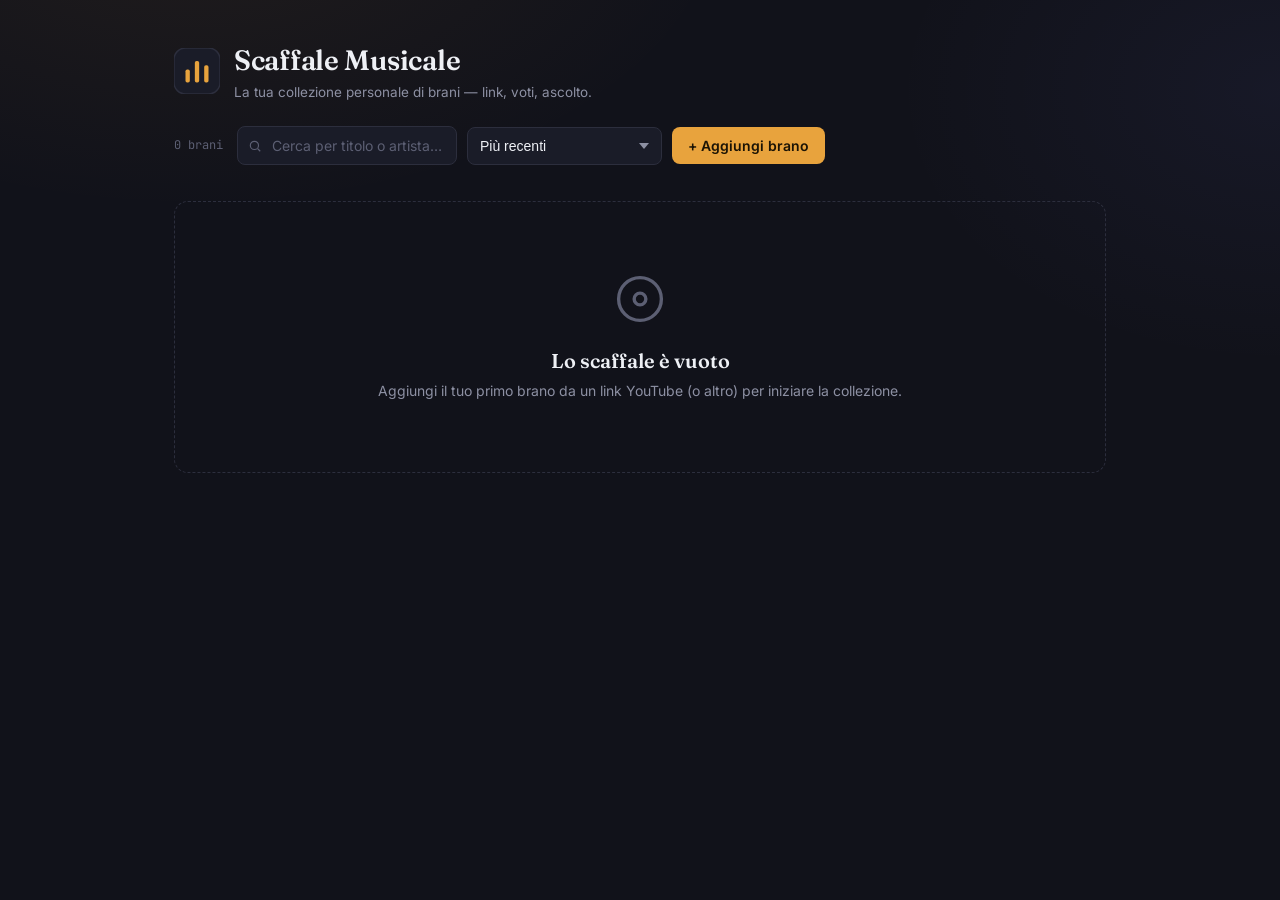
<file: scaffale-musicale.html>
<!DOCTYPE html>
<html lang="it">
<head>
<meta charset="UTF-8">
<meta name="viewport" content="width=device-width, initial-scale=1.0">
<title>Scaffale Musicale — la tua collezione di brani</title>
<link rel="icon" href="data:image/svg+xml,%3Csvg xmlns='http://www.w3.org/2000/svg' viewBox='0 0 32 32'%3E%3Crect width='32' height='32' rx='7' fill='%2311121a'/%3E%3Cg fill='%23e8a33d'%3E%3Crect x='8' y='15' width='3' height='9' rx='1.2'/%3E%3Crect x='14.5' y='9' width='3' height='15' rx='1.2'/%3E%3Crect x='21' y='12' width='3' height='12' rx='1.2'/%3E%3C/g%3E%3C/svg%3E">
<link rel="preconnect" href="https://fonts.googleapis.com">
<link rel="preconnect" href="https://fonts.gstatic.com" crossorigin>
<link href="https://fonts.googleapis.com/css2?family=Fraunces:opsz,wght@9..144,400;9..144,600;9..144,700&family=Inter:wght@400;500;600;700&family=JetBrains+Mono:wght@400;500&display=swap" rel="stylesheet">
<style>
  :root{
    --bg:#11121a;
    --bg-elevated:#1a1c28;
    --bg-elevated-hover:#21232f;
    --border:#2c2e3d;
    --border-soft:#22232f;
    --text:#eef0f5;
    --text-muted:#8d90a3;
    --text-faint:#5c5f73;
    --accent:#e8a33d;
    --accent-dim:#a9762d;
    --accent-soft:rgba(232,163,61,0.14);
    --accent2:#7c83fd;
    --danger:#e2566b;
    --danger-soft:rgba(226,86,107,0.14);
    --font-display:'Fraunces', Georgia, serif;
    --font-body:'Inter', system-ui, -apple-system, sans-serif;
    --font-mono:'JetBrains Mono', 'SF Mono', Consolas, monospace;
    --radius:14px;
    --radius-sm:8px;
  }

  *{ box-sizing:border-box; }
  html,body{ margin:0; padding:0; }
  body{
    background:
      radial-gradient(ellipse 900px 500px at 15% -10%, rgba(232,163,61,0.07), transparent 60%),
      radial-gradient(ellipse 700px 500px at 100% 10%, rgba(124,131,253,0.06), transparent 55%),
      var(--bg);
    color:var(--text);
    font-family:var(--font-body);
    min-height:100vh;
    line-height:1.45;
  }

  a{ color:var(--accent2); }
  button{ font-family:inherit; cursor:pointer; }
  input{ font-family:inherit; }
  :focus-visible{ outline:2px solid var(--accent2); outline-offset:2px; border-radius:6px; }

  .app{
    max-width:980px;
    margin:0 auto;
    padding:40px 24px 80px;
  }

  /* ---------- Header ---------- */
  .topbar{
    display:flex;
    flex-wrap:wrap;
    gap:24px;
    justify-content:space-between;
    align-items:flex-start;
    margin-bottom:36px;
  }
  .brand{ display:flex; gap:14px; align-items:center; }
  .brand-mark{ width:46px; height:46px; flex:none; }
  .brand h1{
    font-family:var(--font-display);
    font-size:28px;
    font-weight:600;
    letter-spacing:-0.01em;
    margin:0;
  }
  .brand .tagline{
    margin:2px 0 0;
    font-size:13.5px;
    color:var(--text-muted);
  }

  .controls{
    display:flex;
    flex-wrap:wrap;
    gap:10px;
    align-items:center;
  }
  .track-count{
    font-family:var(--font-mono);
    font-size:12px;
    color:var(--text-faint);
    white-space:nowrap;
    padding-right:4px;
  }
  .search-wrap{ position:relative; }
  .search-wrap input{
    width:220px;
    background:var(--bg-elevated);
    border:1px solid var(--border);
    color:var(--text);
    padding:10px 12px 10px 34px;
    border-radius:var(--radius-sm);
    font-size:14px;
  }
  .search-wrap input::placeholder{ color:var(--text-faint); }
  .search-wrap svg{
    position:absolute; left:11px; top:50%; transform:translateY(-50%);
    width:14px; height:14px; color:var(--text-faint); pointer-events:none;
  }
  select#sortSelect{
    background:var(--bg-elevated);
    border:1px solid var(--border);
    color:var(--text);
    padding:10px 12px;
    border-radius:var(--radius-sm);
    font-size:14px;
    appearance:none;
    background-image:url("data:image/svg+xml,%3Csvg xmlns='http://www.w3.org/2000/svg' width='10' height='6'%3E%3Cpath d='M0 0l5 6 5-6z' fill='%238d90a3'/%3E%3C/svg%3E");
    background-repeat:no-repeat;
    background-position:right 12px center;
    padding-right:30px;
  }

  .btn-primary{
    background:var(--accent);
    color:#1a1305;
    border:none;
    font-weight:600;
    font-size:14px;
    padding:10px 16px;
    border-radius:var(--radius-sm);
    transition:background .15s ease, transform .1s ease;
  }
  .btn-primary:hover{ background:#f0b258; }
  .btn-primary:active{ transform:scale(0.97); }

  .btn-ghost{
    background:transparent;
    color:var(--text-muted);
    border:1px solid var(--border);
    font-size:14px;
    padding:10px 16px;
    border-radius:var(--radius-sm);
  }
  .btn-ghost:hover{ color:var(--text); border-color:var(--text-faint); }

  .btn-secondary{
    background:var(--bg-elevated-hover);
    color:var(--text);
    border:1px solid var(--border);
    font-size:13px;
    padding:9px 13px;
    border-radius:var(--radius-sm);
    white-space:nowrap;
  }
  .btn-secondary:hover{ border-color:var(--accent2); }

  /* ---------- Empty state ---------- */
  .empty-state{
    text-align:center;
    padding:70px 20px;
    color:var(--text-muted);
    border:1px dashed var(--border);
    border-radius:var(--radius);
  }
  .empty-state svg{ width:54px; height:54px; color:var(--text-faint); margin-bottom:14px; }
  .empty-state h2{
    font-family:var(--font-display);
    font-size:20px;
    color:var(--text);
    margin:0 0 6px;
    font-weight:600;
  }
  .empty-state p{ margin:0; font-size:14px; }

  .no-results{
    text-align:center;
    padding:40px 20px;
    color:var(--text-faint);
    font-size:14px;
  }

  /* ---------- Track list ---------- */
  .track-list{ display:flex; flex-direction:column; gap:10px; }

  .track{
    background:var(--bg-elevated);
    border:1px solid var(--border-soft);
    border-radius:var(--radius);
    padding:14px 16px;
    display:grid;
    grid-template-columns:36px 64px 1fr auto auto;
    gap:16px;
    align-items:center;
    transition:border-color .15s ease, background .15s ease;
  }
  .track:hover{ border-color:var(--border); background:var(--bg-elevated-hover); }
  .track.is-expanded{ border-color:var(--accent-dim); }

  .track-index{
    font-family:var(--font-mono);
    font-size:12px;
    color:var(--text-faint);
    text-align:center;
  }

  .track-thumb{
    width:64px; height:64px;
    border-radius:10px;
    overflow:hidden;
    background:linear-gradient(135deg, #20222f, #181a24);
    display:flex; align-items:center; justify-content:center;
    flex:none;
  }
  .track-thumb img{ width:100%; height:100%; object-fit:cover; display:block; }
  .track-thumb svg{ width:22px; height:22px; color:var(--text-faint); }

  .track-info{ min-width:0; }
  .track-title{
    font-family:var(--font-display);
    font-size:17px;
    font-weight:600;
    margin:0;
    white-space:nowrap;
    overflow:hidden;
    text-overflow:ellipsis;
  }
  .track-meta{
    margin:3px 0 0;
    font-size:12.5px;
    color:var(--text-muted);
    white-space:nowrap;
    overflow:hidden;
    text-overflow:ellipsis;
  }
  .track-meta .dot{ margin:0 6px; color:var(--text-faint); }
  .track-meta .date{ font-family:var(--font-mono); color:var(--text-faint); }

  /* now-playing mini equalizer */
  .now-playing{ display:inline-flex; align-items:flex-end; gap:2px; height:11px; margin-right:6px; vertical-align:middle; }
  .now-playing span{ width:2.5px; background:var(--accent); border-radius:1px; animation:eqPulse 0.9s ease-in-out infinite; }
  .now-playing span:nth-child(1){ height:40%; animation-delay:0s; }
  .now-playing span:nth-child(2){ height:100%; animation-delay:.2s; }
  .now-playing span:nth-child(3){ height:65%; animation-delay:.4s; }
  @keyframes eqPulse{ 0%,100%{ transform:scaleY(0.4); } 50%{ transform:scaleY(1); } }
  @media (prefers-reduced-motion: reduce){
    .now-playing span{ animation:none; height:70% !important; }
  }

  /* rating bars */
  .rating{ display:flex; align-items:flex-end; gap:3px; height:22px; padding:0 4px; }
  .rating .bar{
    width:5px; height:var(--h);
    background:var(--border);
    border:none; border-radius:2px;
    padding:0; transition:background .1s ease;
  }
  .rating .bar.filled{ background:var(--accent); }
  .rating .bar.preview{ background:var(--accent2); }
  .rating .reset-rating{
    background:none; border:none; color:var(--text-faint);
    font-size:13px; padding:0 0 0 4px; line-height:1; visibility:hidden;
  }
  .rating .reset-rating.visible{ visibility:visible; }
  .rating .reset-rating:hover{ color:var(--danger); }

  .track-actions{ display:flex; align-items:center; gap:4px; }
  .icon-btn{
    width:34px; height:34px;
    display:flex; align-items:center; justify-content:center;
    background:transparent; border:1px solid transparent; border-radius:9px;
    color:var(--text-muted);
  }
  .icon-btn svg{ width:16px; height:16px; }
  .icon-btn:hover{ background:var(--bg-elevated-hover); color:var(--text); border-color:var(--border); }
  .icon-btn.play-btn{ color:var(--accent); }
  .icon-btn.play-btn:hover{ background:var(--accent-soft); border-color:var(--accent-dim); }
  .icon-btn.delete-btn:hover{ color:var(--danger); background:var(--danger-soft); border-color:var(--danger); }

  .confirm-delete{ display:flex; align-items:center; gap:6px; font-size:12.5px; color:var(--text-muted); }
  .confirm-delete button{ background:none; border:none; font-size:12.5px; font-weight:600; padding:4px 6px; border-radius:6px; }
  .confirm-delete .yes{ color:var(--danger); }
  .confirm-delete .yes:hover{ background:var(--danger-soft); }
  .confirm-delete .no{ color:var(--text-muted); }
  .confirm-delete .no:hover{ background:var(--bg-elevated-hover); }

  .track-player{
    grid-column:1 / -1;
    margin-top:12px;
    border-top:1px solid var(--border-soft);
    padding-top:12px;
  }
  .track-player iframe{
    width:100%; aspect-ratio:16/9; border:none; border-radius:10px; display:block;
  }
  .track-player audio, .track-player video{ width:100%; display:block; border-radius:10px; }
  .track-player video{ max-height:420px; background:#000; }

  /* ---------- Modal ---------- */
  .modal-overlay{
    position:fixed; inset:0; background:rgba(10,11,16,0.7);
    display:flex; align-items:center; justify-content:center;
    padding:20px; z-index:50;
  }
  .modal-overlay[hidden]{ display:none; }
  .modal{
    background:var(--bg-elevated);
    border:1px solid var(--border);
    border-radius:var(--radius);
    width:100%; max-width:440px;
    padding:26px;
  }
  .modal h2{
    font-family:var(--font-display);
    font-size:21px; font-weight:600; margin:0 0 18px;
  }
  .field{ margin-bottom:16px; }
  .field label{
    display:block; font-size:12.5px; color:var(--text-muted);
    margin-bottom:6px; font-weight:500;
  }
  .field-row{ display:flex; gap:8px; }
  .field-row input{ flex:1; }
  .field input{
    width:100%;
    background:var(--bg); border:1px solid var(--border); color:var(--text);
    padding:10px 12px; border-radius:var(--radius-sm); font-size:14px;
  }
  .field input:focus{ border-color:var(--accent2); }
  .meta-status{
    font-size:12.5px; color:var(--text-faint);
    margin:-6px 0 16px; min-height:16px;
  }
  .meta-status.ok{ color:var(--accent); }
  .meta-status.err{ color:var(--danger); }
  .modal-actions{ display:flex; justify-content:flex-end; gap:10px; margin-top:6px; }

  /* ---------- Responsive ---------- */
  @media (max-width:640px){
    .track{
      grid-template-columns:44px 1fr auto;
      grid-template-areas:
        "thumb info actions"
        "rating rating rating";
      row-gap:10px;
    }
    .track-index{ display:none; }
    .track-thumb{ grid-area:thumb; width:44px; height:44px; }
    .track-info{ grid-area:info; }
    .track-actions{ grid-area:actions; }
    .rating{ grid-area:rating; justify-self:start; }
    .topbar{ flex-direction:column; }
    .controls{ width:100%; }
    .search-wrap, .search-wrap input{ width:100%; }
    .controls > *{ flex:1 1 auto; }
  }
</style>
</head>
<body>

<div class="app">

  <header class="topbar">
    <div class="brand">
      <svg class="brand-mark" viewBox="0 0 32 32" fill="none" xmlns="http://www.w3.org/2000/svg">
        <rect width="32" height="32" rx="8" fill="#1a1c28" stroke="#2c2e3d"/>
        <rect x="8" y="15" width="3" height="9" rx="1.2" fill="#e8a33d"/>
        <rect x="14.5" y="9" width="3" height="15" rx="1.2" fill="#e8a33d"/>
        <rect x="21" y="12" width="3" height="12" rx="1.2" fill="#e8a33d"/>
      </svg>
      <div>
        <h1>Scaffale Musicale</h1>
        <p class="tagline">La tua collezione personale di brani — link, voti, ascolto.</p>
      </div>
    </div>
    <div class="controls">
      <span class="track-count" id="trackCount">0 brani</span>
      <div class="search-wrap">
        <svg viewBox="0 0 24 24" fill="none" stroke="currentColor" stroke-width="2"><circle cx="11" cy="11" r="7"/><path d="M21 21l-4.3-4.3"/></svg>
        <input type="text" id="searchInput" placeholder="Cerca per titolo o artista…" autocomplete="off">
      </div>
      <select id="sortSelect">
        <option value="date-desc">Più recenti</option>
        <option value="date-asc">Meno recenti</option>
        <option value="title-asc">Titolo (A→Z)</option>
        <option value="title-desc">Titolo (Z→A)</option>
        <option value="rating-desc">Punteggio (alto→basso)</option>
        <option value="rating-asc">Punteggio (basso→alto)</option>
      </select>
      <button class="btn-primary" id="addBtn">+ Aggiungi brano</button>
    </div>
  </header>

  <div class="empty-state" id="emptyState" hidden>
    <svg viewBox="0 0 24 24" fill="none" stroke="currentColor" stroke-width="1.5"><circle cx="12" cy="12" r="9.5"/><circle cx="12" cy="12" r="2.6"/></svg>
    <h2>Lo scaffale è vuoto</h2>
    <p>Aggiungi il tuo primo brano da un link YouTube (o altro) per iniziare la collezione.</p>
  </div>

  <div class="no-results" id="noResults" hidden>Nessun brano corrisponde alla ricerca.</div>

  <main class="track-list" id="trackList"></main>

</div>

<!-- Modal: aggiungi / modifica -->
<div class="modal-overlay" id="modalOverlay" hidden>
  <div class="modal">
    <h2 id="modalTitle">Aggiungi brano</h2>

    <div class="field">
      <label for="inputUrl">Link del brano (YouTube o altro)</label>
      <div class="field-row">
        <input type="url" id="inputUrl" placeholder="https://www.youtube.com/watch?v=…" required>
        <button class="btn-secondary" id="detectBtn" type="button">Rileva info</button>
      </div>
      <div class="meta-status" id="metaStatus"></div>
    </div>

    <div class="field">
      <label for="inputTitle">Titolo</label>
      <input type="text" id="inputTitle" placeholder="Titolo del brano" required>
    </div>

    <div class="field">
      <label for="inputArtist">Artista <span style="color:var(--text-faint);">(opzionale)</span></label>
      <input type="text" id="inputArtist" placeholder="Nome dell'artista">
    </div>

    <div class="modal-actions">
      <button class="btn-ghost" id="cancelBtn" type="button">Annulla</button>
      <button class="btn-primary" id="saveBtn" type="button">Salva</button>
    </div>
  </div>
</div>

<script>
(function(){
  "use strict";

  const STORAGE_KEY = "scaffaleMusicale.tracks.v1";

  /* ---------- Icone SVG ---------- */
  const ICONS = {
    play:`<svg viewBox="0 0 24 24" fill="currentColor"><path d="M7 5.5v13a1 1 0 0 0 1.52.85l11-6.5a1 1 0 0 0 0-1.7l-11-6.5A1 1 0 0 0 7 5.5z"/></svg>`,
    stop:`<svg viewBox="0 0 24 24" fill="currentColor"><rect x="6" y="6" width="12" height="12" rx="2"/></svg>`,
    pencil:`<svg viewBox="0 0 24 24" fill="none" stroke="currentColor" stroke-width="1.8" stroke-linecap="round" stroke-linejoin="round"><path d="M12 20h9"/><path d="M16.5 3.5a2.1 2.1 0 0 1 3 3L7 19l-4 1 1-4Z"/></svg>`,
    trash:`<svg viewBox="0 0 24 24" fill="none" stroke="currentColor" stroke-width="1.8" stroke-linecap="round" stroke-linejoin="round"><path d="M3 6h18"/><path d="M8 6V4a2 2 0 0 1 2-2h4a2 2 0 0 1 2 2v2"/><path d="M19 6l-1 14a2 2 0 0 1-2 2H8a2 2 0 0 1-2-2L5 6"/></svg>`,
    external:`<svg viewBox="0 0 24 24" fill="none" stroke="currentColor" stroke-width="1.8" stroke-linecap="round" stroke-linejoin="round"><path d="M18 13v6a2 2 0 0 1-2 2H5a2 2 0 0 1-2-2V8a2 2 0 0 1 2-2h6"/><path d="M15 3h6v6"/><path d="M10 14 21 3"/></svg>`,
    note:`<svg viewBox="0 0 24 24" fill="none" stroke="currentColor" stroke-width="1.6"><path d="M9 18V5l12-2v13"/><circle cx="6" cy="18" r="3"/><circle cx="18" cy="16" r="3"/></svg>`
  };

  /* ---------- Stato ---------- */
  let tracks = loadTracks();
  let expandedId = null;
  let pendingDeleteId = null;
  let metaCache = { videoId:null, thumbnail:null }; // dati rilevati nel modale corrente
  let editingId = null;

  /* ---------- Persistenza ---------- */
  function loadTracks(){
    try{
      const raw = localStorage.getItem(STORAGE_KEY);
      return raw ? JSON.parse(raw) : [];
    }catch(e){ return []; }
  }
  function saveTracks(){
    try{ localStorage.setItem(STORAGE_KEY, JSON.stringify(tracks)); }
    catch(e){ console.error("Salvataggio non riuscito", e); }
  }

  /* ---------- Utility ---------- */
  function escapeHtml(str){
    return String(str || "").replace(/[&<>"']/g, c => ({
      "&":"&amp;","<":"&lt;",">":"&gt;",'"':"&quot;","'":"&#39;"
    }[c]));
  }

  function extractYouTubeId(url){
    try{
      const u = new URL(url);
      const host = u.hostname.replace(/^www\./,"");
      if(host === "youtu.be") return u.pathname.slice(1).split("/")[0] || null;
      if(host === "youtube.com" || host === "m.youtube.com"){
        if(u.pathname === "/watch") return u.searchParams.get("v");
        const parts = u.pathname.split("/").filter(Boolean);
        if(parts[0] === "embed" || parts[0] === "shorts" || parts[0] === "live") return parts[1] || null;
      }
    }catch(e){}
    return null;
  }

  function detectOtherType(url){
    try{
      const path = new URL(url).pathname.toLowerCase();
      if(/\.(mp3|wav|ogg|m4a|flac|aac)$/.test(path)) return "audio";
      if(/\.(mp4|webm|mov|m4v)$/.test(path)) return "video";
    }catch(e){}
    return "link";
  }

  async function fetchYouTubeMeta(url){
    const res = await fetch(`https://www.youtube.com/oembed?url=${encodeURIComponent(url)}&format=json`);
    if(!res.ok) throw new Error("oEmbed fallito");
    return res.json();
  }

  function formatDate(iso){
    const d = new Date(iso);
    return d.toLocaleDateString("it-IT", { day:"2-digit", month:"2-digit", year:"numeric" });
  }

  /* ---------- Rendering lista ---------- */
  const listEl = document.getElementById("trackList");
  const emptyEl = document.getElementById("emptyState");
  const noResultsEl = document.getElementById("noResults");
  const countEl = document.getElementById("trackCount");

  function getVisibleTracks(){
    const q = document.getElementById("searchInput").value.trim().toLowerCase();
    const sort = document.getElementById("sortSelect").value;

    let list = tracks.slice();

    if(q){
      list = list.filter(t =>
        t.title.toLowerCase().includes(q) ||
        (t.artist || "").toLowerCase().includes(q)
      );
    }

    list.sort((a,b) => {
      switch(sort){
        case "title-asc": return a.title.localeCompare(b.title, "it", {sensitivity:"base"});
        case "title-desc": return b.title.localeCompare(a.title, "it", {sensitivity:"base"});
        case "rating-desc": return (b.rating - a.rating) || (b.addedAt - a.addedAt);
        case "rating-asc": return (a.rating - b.rating) || (b.addedAt - a.addedAt);
        case "date-asc": return a.addedAt - b.addedAt;
        default: return b.addedAt - a.addedAt; // date-desc
      }
    });

    return list;
  }

  function render(){
    countEl.textContent = tracks.length === 1 ? "1 brano" : tracks.length + " brani";

    if(tracks.length === 0){
      emptyEl.hidden = false;
      noResultsEl.hidden = true;
      listEl.innerHTML = "";
      return;
    }
    emptyEl.hidden = true;

    const visible = getVisibleTracks();
    noResultsEl.hidden = visible.length !== 0;
    listEl.innerHTML = visible.map((t, i) => renderTrack(t, i+1)).join("");
  }

  function renderTrack(t, index){
    const isExpanded = expandedId === t.id;
    const thumb = t.thumbnail
      ? `<img src="${escapeHtml(t.thumbnail)}" alt="" loading="lazy">`
      : ICONS.note;

    const metaParts = [];
    if(t.artist) metaParts.push(escapeHtml(t.artist));
    metaParts.push(`<span class="date">${formatDate(t.addedAt)}</span>`);
    const metaHtml = metaParts.join('<span class="dot">·</span>');

    const nowPlaying = isExpanded
      ? `<span class="now-playing"><span></span><span></span><span></span></span>`
      : "";

    const playIcon = (t.type === "youtube" || t.kind === "audio" || t.kind === "video")
      ? (isExpanded ? ICONS.stop : ICONS.play)
      : ICONS.external;
    const playTitle = (t.type === "youtube" || t.kind === "audio" || t.kind === "video")
      ? (isExpanded ? "Interrompi" : "Ascolta")
      : "Apri il link";

    const deleteControls = pendingDeleteId === t.id
      ? `<div class="confirm-delete">
           <span>Eliminare?</span>
           <button class="yes" data-action="confirm-delete" data-id="${t.id}">Sì</button>
           <button class="no" data-action="cancel-delete">No</button>
         </div>`
      : `<button class="icon-btn play-btn" data-action="play" data-id="${t.id}" title="${playTitle}">${playIcon}</button>
         <button class="icon-btn" data-action="edit" data-id="${t.id}" title="Modifica">${ICONS.pencil}</button>
         <button class="icon-btn delete-btn" data-action="delete" data-id="${t.id}" title="Elimina">${ICONS.trash}</button>`;

    const ratingBars = [1,2,3,4,5].map(n => {
      const heights = {1:"30%",2:"45%",3:"60%",4:"80%",5:"100%"};
      const filled = n <= t.rating ? "filled" : "";
      return `<button class="bar ${filled}" style="--h:${heights[n]}" data-action="rate" data-id="${t.id}" data-value="${n}" title="Vota ${n}/5"></button>`;
    }).join("");

    let playerHtml = "";
    if(isExpanded){
      if(t.type === "youtube"){
        playerHtml = `<div class="track-player"><iframe src="https://www.youtube.com/embed/${t.videoId}?autoplay=1" allow="autoplay; encrypted-media" allowfullscreen></iframe></div>`;
      }else if(t.kind === "audio"){
        playerHtml = `<div class="track-player"><audio src="${escapeHtml(t.url)}" controls autoplay></audio></div>`;
      }else if(t.kind === "video"){
        playerHtml = `<div class="track-player"><video src="${escapeHtml(t.url)}" controls autoplay></video></div>`;
      }
    }

    return `
      <article class="track ${isExpanded ? "is-expanded" : ""}" data-id="${t.id}">
        <div class="track-index">${String(index).padStart(3,"0")}</div>
        <div class="track-thumb">${thumb}</div>
        <div class="track-info">
          <h3 class="track-title">${nowPlaying}${escapeHtml(t.title)}</h3>
          <p class="track-meta">${metaHtml}</p>
        </div>
        <div class="rating">
          ${ratingBars}
          <button class="reset-rating ${t.rating > 0 ? "visible" : ""}" data-action="reset-rating" data-id="${t.id}" title="Azzera valutazione">×</button>
        </div>
        <div class="track-actions">${deleteControls}</div>
        ${playerHtml}
      </article>
    `;
  }

  /* ---------- Azioni sulla lista (delegazione eventi) ---------- */
  listEl.addEventListener("click", (e) => {
    const btn = e.target.closest("[data-action]");
    if(!btn) return;
    const action = btn.dataset.action;
    const id = btn.dataset.id;

    if(action === "rate"){
      const track = tracks.find(t => t.id === id);
      track.rating = Number(btn.dataset.value);
      saveTracks(); render();
    }
    else if(action === "reset-rating"){
      const track = tracks.find(t => t.id === id);
      track.rating = 0;
      saveTracks(); render();
    }
    else if(action === "play"){
      const track = tracks.find(t => t.id === id);
      const playable = track.type === "youtube" || track.kind === "audio" || track.kind === "video";
      if(!playable){
        window.open(track.url, "_blank", "noopener");
        return;
      }
      expandedId = (expandedId === id) ? null : id;
      render();
    }
    else if(action === "edit"){
      openModal(id);
    }
    else if(action === "delete"){
      pendingDeleteId = id;
      render();
    }
    else if(action === "confirm-delete"){
      tracks = tracks.filter(t => t.id !== id);
      pendingDeleteId = null;
      if(expandedId === id) expandedId = null;
      saveTracks(); render();
    }
    else if(action === "cancel-delete"){
      pendingDeleteId = null;
      render();
    }
  });

  // hover preview sulle barre di rating
  listEl.addEventListener("mouseover", (e) => {
    const bar = e.target.closest(".bar");
    if(!bar) return;
    const group = bar.closest(".rating");
    const value = Number(bar.dataset.value);
    group.querySelectorAll(".bar").forEach(b => {
      b.classList.toggle("preview", Number(b.dataset.value) <= value);
    });
  });
  listEl.addEventListener("mouseout", (e) => {
    const group = e.target.closest && e.target.closest(".rating");
    if(group && !group.contains(e.relatedTarget)){
      group.querySelectorAll(".bar").forEach(b => b.classList.remove("preview"));
    }
  });

  /* ---------- Ricerca e ordinamento ---------- */
  document.getElementById("searchInput").addEventListener("input", render);
  document.getElementById("sortSelect").addEventListener("change", render);

  /* ---------- Modale aggiungi/modifica ---------- */
  const overlay = document.getElementById("modalOverlay");
  const modalTitleEl = document.getElementById("modalTitle");
  const inputUrl = document.getElementById("inputUrl");
  const inputTitle = document.getElementById("inputTitle");
  const inputArtist = document.getElementById("inputArtist");
  const metaStatus = document.getElementById("metaStatus");

  function openModal(id){
    editingId = id || null;
    metaCache = { videoId:null, thumbnail:null };
    metaStatus.textContent = "";
    metaStatus.className = "meta-status";

    if(editingId){
      const t = tracks.find(tr => tr.id === editingId);
      modalTitleEl.textContent = "Modifica brano";
      inputUrl.value = t.url;
      inputTitle.value = t.title;
      inputArtist.value = t.artist || "";
      metaCache.videoId = t.videoId || null;
      metaCache.thumbnail = t.thumbnail || null;
    }else{
      modalTitleEl.textContent = "Aggiungi brano";
      inputUrl.value = "";
      inputTitle.value = "";
      inputArtist.value = "";
    }
    overlay.hidden = false;
    inputUrl.focus();
  }

  function closeModal(){
    overlay.hidden = true;
  }

  document.getElementById("addBtn").addEventListener("click", () => openModal(null));
  document.getElementById("cancelBtn").addEventListener("click", closeModal);
  overlay.addEventListener("click", (e) => { if(e.target === overlay) closeModal(); });
  document.addEventListener("keydown", (e) => { if(e.key === "Escape" && !overlay.hidden) closeModal(); });

  document.getElementById("detectBtn").addEventListener("click", async () => {
    const url = inputUrl.value.trim();
    if(!url){
      metaStatus.textContent = "Inserisci prima un link.";
      metaStatus.className = "meta-status err";
      return;
    }

    const videoId = extractYouTubeId(url);

    if(videoId){
      metaCache.videoId = videoId;
      metaStatus.textContent = "Recupero informazioni da YouTube…";
      metaStatus.className = "meta-status";
      try{
        const meta = await fetchYouTubeMeta(url);
        inputTitle.value = meta.title || inputTitle.value;
        if(!inputArtist.value) inputArtist.value = meta.author_name || "";
        metaCache.thumbnail = meta.thumbnail_url || `https://i.ytimg.com/vi/${videoId}/hqdefault.jpg`;
        metaStatus.textContent = "✓ Titolo e copertina recuperati da YouTube.";
        metaStatus.className = "meta-status ok";
      }catch(err){
        metaCache.thumbnail = `https://i.ytimg.com/vi/${videoId}/hqdefault.jpg`;
        metaStatus.textContent = "Non sono riuscito a recuperare i dati automaticamente: inserisci il titolo a mano. La riproduzione funzionerà comunque.";
        metaStatus.className = "meta-status err";
      }
    }else{
      const kind = detectOtherType(url);
      metaCache.videoId = null;
      metaCache.thumbnail = null;
      if(kind === "audio") metaStatus.textContent = "Link audio diretto: riproduzione integrata disponibile. Inserisci titolo e artista a mano.";
      else if(kind === "video") metaStatus.textContent = "Link video diretto: riproduzione integrata disponibile. Inserisci titolo e artista a mano.";
      else metaStatus.textContent = "Link non-YouTube: il brano si aprirà in una nuova scheda per l'ascolto. Inserisci titolo e artista a mano.";
      metaStatus.className = "meta-status";
    }
  });

  document.getElementById("saveBtn").addEventListener("click", () => {
    const url = inputUrl.value.trim();
    const title = inputTitle.value.trim();
    const artist = inputArtist.value.trim();

    if(!url || !title){
      metaStatus.textContent = "Link e titolo sono obbligatori.";
      metaStatus.className = "meta-status err";
      return;
    }

    const videoId = metaCache.videoId || extractYouTubeId(url);
    const isYouTube = !!videoId;
    const kind = isYouTube ? null : detectOtherType(url);
    const thumbnail = metaCache.thumbnail || (isYouTube ? `https://i.ytimg.com/vi/${videoId}/hqdefault.jpg` : null);

    if(editingId){
      const t = tracks.find(tr => tr.id === editingId);
      t.url = url; t.title = title; t.artist = artist;
      t.type = isYouTube ? "youtube" : "other";
      t.videoId = videoId || null;
      t.kind = kind;
      t.thumbnail = thumbnail;
    }else{
      tracks.push({
        id: "t_" + Date.now() + "_" + Math.random().toString(36).slice(2,8),
        url, title, artist,
        type: isYouTube ? "youtube" : "other",
        videoId: videoId || null,
        kind,
        thumbnail,
        rating: 0,
        addedAt: Date.now()
      });
    }

    saveTracks();
    closeModal();
    render();
  });

  /* ---------- Avvio ---------- */
  render();

})();
</script>
</body>
</html>
</file>
